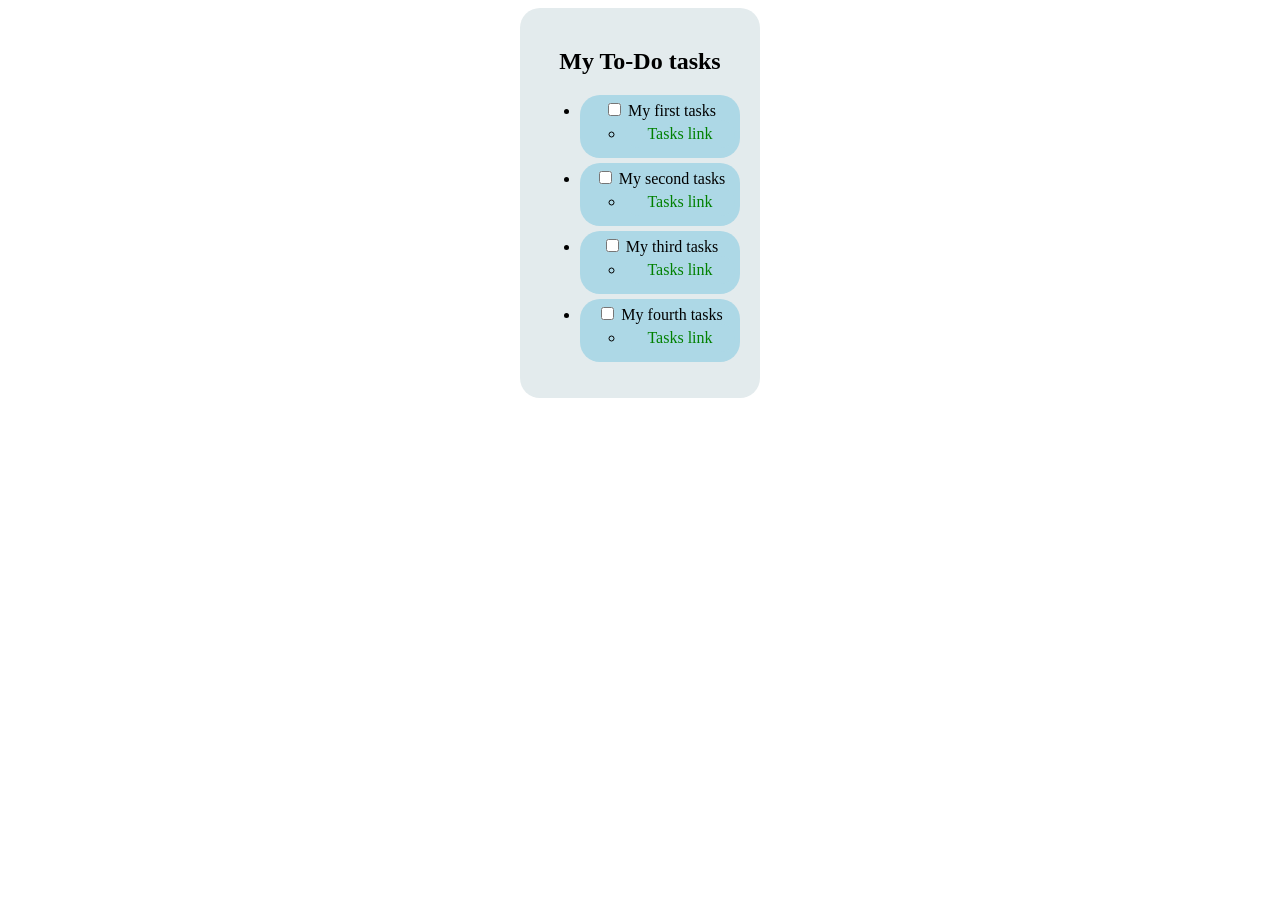
<file: build-a-stylised-todolist/index.html>
<!DOCTYPE html>
<html lang="en">

<head>
    <meta charset="utf-8">
    <meta name="viewport" content="device-width, initial-scale=1.0">
    <title>Styled To-Do List</title>
    <link rel="stylesheet" href="styles.css">
</head>

<body>
    <div class="container">
        <h2>My To-Do tasks</h2>
        <ul class="todo-list">
            <li>
                <input type="checkbox" id="first-input">
                <label for="first-input">My first tasks</label>
                <ul class="sub-item">
                    <li>
                        <a class="sub-item-link" href="https://developer.mozilla.org/en-US/docs/Web/HTML/Reference/Elements/a" target="_blank">Tasks link</a> 
                    </li>
                </ul>
            </li>

            <li>
                <input type="checkbox" id="second-input">
                <label for="second-input">My second tasks</label>
                <ul class="sub-item">
                    <li>
                        <a class="sub-item-link" href="https://developer.mozilla.org/en-US/docs/Web/HTML/Reference/Elements/a" target="_blank">Tasks link</a>
                    </li>
                </ul>
            </li>

            <li>
                <input type="checkbox" id="third-input">
                <label for="third-input">My third tasks</label>
                <ul class="sub-item">
                    <li>
                        <a class="sub-item-link" href="https://developer.mozilla.org/en-US/docs/Web/HTML/Reference/Elements/a" target="_blank">Tasks link</a>
                    </li>
                </ul>
            </li>
            <li>
                <input type="checkbox" id="fourth-input">
                <label for="fourth-input">My fourth tasks</label>
                <ul class="sub-item">
                    <li>
                        <a class="sub-item-link" href="https://developer.mozilla.org/en-US/docs/Web/HTML/Reference/Elements/a" target="_blank">Tasks link</a>
                    </li>
                </ul>
            </li>
        </ul>
    </div>
</body>

</html>
</file>
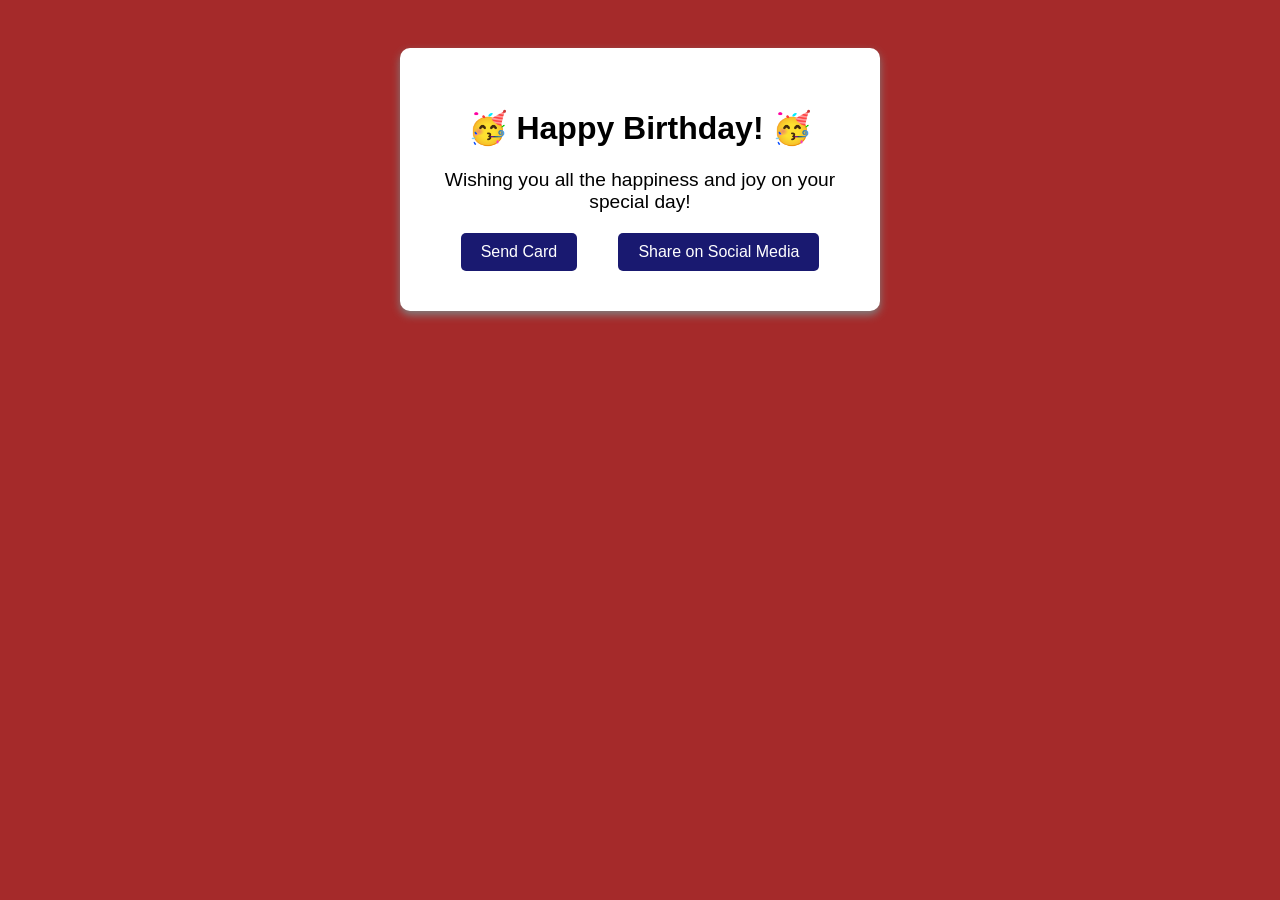
<file: design-a-greeting-card/index.html>
<!DOCTYPE html>
<html lang="en">

<head>
  <meta charset="utf-8">
  <meta name="viewport" content="width=device-width, initial-scale=1.0">
  <title>Greeting Card</title>
  <link href="style.css" rel="stylesheet">
</head>

<body>
  <div class="card" id="greeting-card">
    <h1>Happy Birthday!</h1>
    <p class="message">
      Wishing you all the happiness and joy on your special day!
    </p>
    <div class="card-links">
      <a href="#send" class="send-link">Send Card</a>
      <a href="#share" class="share-link">Share on Social Media</a>
    </div>
  </div>
  <section id="send">
    <h2>Sending your card...</h2>
    <p>Card successfully sent to your recipient!</p>
  </section>
  <section id="share">
    <h2>Sharing your card...</h2>
    <p>Your card was shared on social media!</p>
  </section>
</body>

</html>
</file>
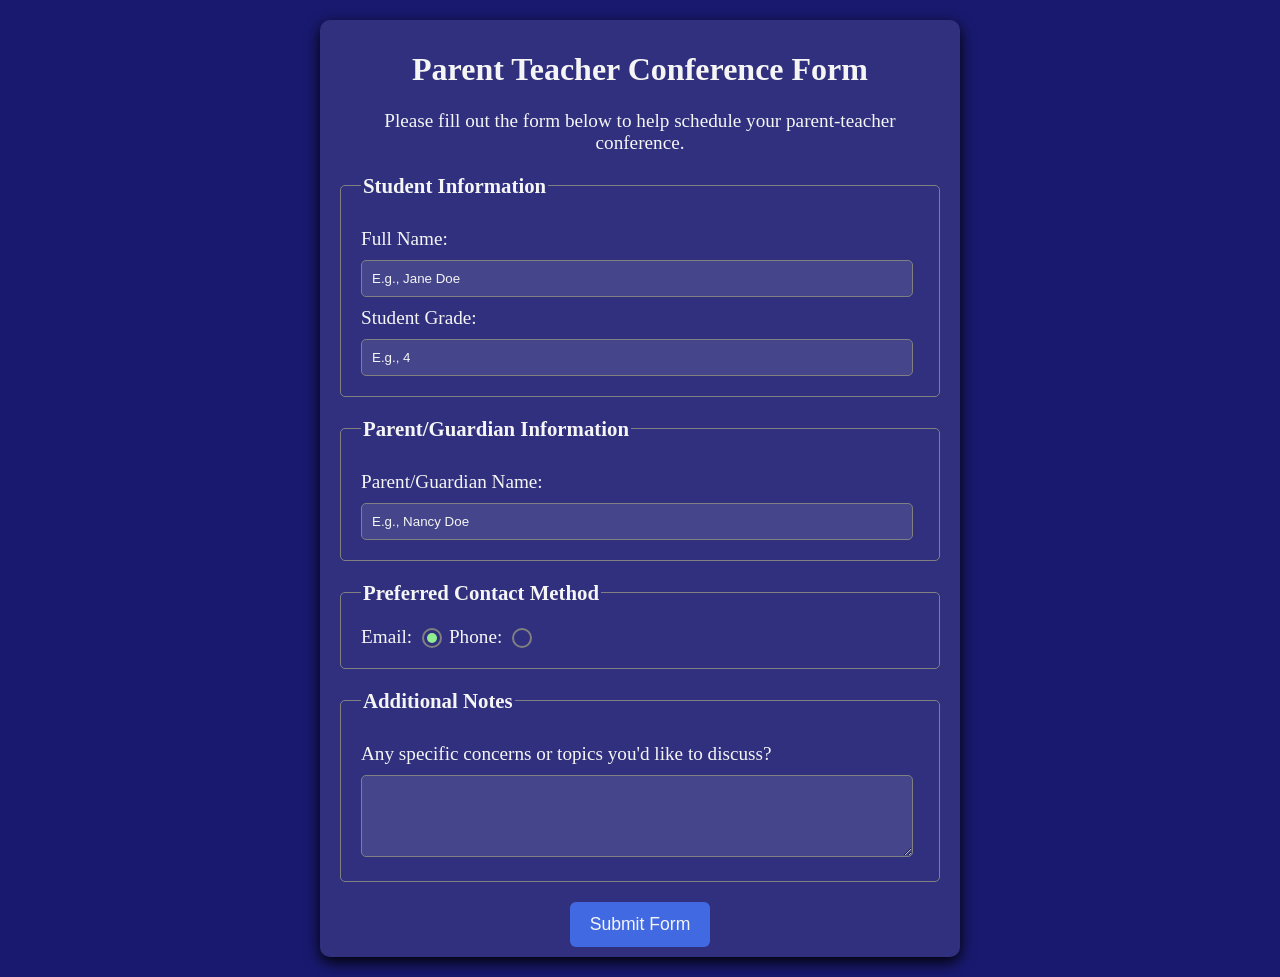
<file: parent-teacher-conference-form/index.html>
<!DOCTYPE html>
<html lang="en">
  <head>
    <meta charset="utf-8">
    <meta name="viewport" content="width=device-width, initial-scale=1.0">
    <title>Parent Teacher Conference Form</title>
    <link rel="stylesheet" href="./styles.css" />
  </head>
  <body>
  <main class="container">
    <h1 class="title center">Parent Teacher Conference Form</h1>
    <p class="description center">Please fill out the form below to help schedule your parent-teacher conference.</p>

     <form>
        <fieldset>
          <legend>Student Information</legend>
          <label for="student-name">Full Name: </label>
          <input
            type="text"
            name="student-name"
            id="student-name"
            required
            placeholder="E.g., Jane Doe"
          />

          <label for="grade">Student Grade: </label>
          <input
            type="number"
            name="grade"
            id="grade"
            required
            placeholder="E.g., 4"
          />
        </fieldset>
        
        <fieldset>
          <legend>Parent/Guardian Information</legend>
          <label for="parent-name">Parent/Guardian Name: </label>
          <input
            type="text"
            name="parent-name"
            id="parent-name"
            required
            placeholder="E.g., Nancy Doe"
          />
        </fieldset>

        <fieldset>
          <legend>Preferred Contact Method</legend>
          <label class="contact-method" for="email">Email: </label>
          <input
            id="email"
            class="contact-method-radio-btn"
            type="radio"
            name="contact-method"
            value="email"
            checked
          />

          <label class="contact-method" for="phone">Phone: </label>
          <input
            id="phone"
            class="contact-method-radio-btn"
            type="radio"
            name="contact-method"
            value="phone"
          />
        </fieldset>

        <fieldset>
          <legend>Additional Notes</legend>
          <label for="notes"
            >Any specific concerns or topics you'd like to discuss?</label
          >
          <textarea id="notes" name="notes" rows="4" cols="50"></textarea>
        </fieldset>

        <button class="submit-btn" type="submit">Submit Form</button>
      </form>
  </main>
  </body>
</html>
</file>
<file: build-a-stylised-todolist/styles.css>
.container {
  width: 200px;
  margin: 0 auto;
  background: rgb(227, 235, 237);
  padding: 20px;
  border-radius: 20px;
  text-align: center;
}

.todo-list li {
  padding: 5px;
  background: lightblue;
  border-radius: 20px;
  margin-bottom: 5px;
}

a {
  text-decoration: none;
}

a:link {
  color: green;
}

a:hover {
  color: red;
}

a:active {
  color: orange;
}

a:visited {
  color: purple;
}

a:focus {
  outline: 2px solid blue
}
</file>
<file: design-a-greeting-card/style.css>
body {
  font-family: Arial, sans-serif;
  padding: 40px;
  text-align: center;
  background-color: brown;
}

.card {
  background-color: white;
  max-width: 400px;
  padding: 40px;
  margin: 0 auto;
  border-radius: 10px;
  box-shadow: 0 4px 8px gray;
  transition: transform 0.3s, background-color 0.3s ease
}

.card:hover {
  background-color: khaki;
  transform: scale(1.1);
}

h1::before {
  content: "🥳 ";
}

h1::after {
  content: " 🥳";
}

.message {
  font-size: 1.2em;
  margin-bottom: 20px;
}

.card-links {
  margin-top: 20px;
  display: flex;
  justify-content: space-around;
}

.card-links a {
  text-decoration: none;
  font-size: 1em;
  padding: 10px 20px;
  border-radius: 5px;
  color: white;
  background-color: midnightblue;
  transition: background-color 0.3s ease;
}

.card-links a:hover {
  background-color: orangered;
}

.card-links a:active {
  background-color: midnightblue;
}

.card-links a:focus {
  outline: 2px solid yellow;
}

.card-links a:visited {
  color: crimson;
}

section {
  margin: 20px auto;
  max-width: 600px;
  background-color: whitesmoke;
  padding: 20px;
  border-radius: 10px;
  display: none;
}

section:hover {
  transform: skewX(10deg);
}

section:target {
  display: block;
}
</file>
<file: parent-teacher-conference-form/styles.css>
body {
  background-color: MidnightBlue;
  color: whitesmoke;
}

.container {
    background-color: #ffffff1a;
    width: 80%;
    max-width: 600px;
    border-radius: 10px;
    margin: 20px auto;
    padding: 10px 20px;
    box-shadow: 0 5px 15px black;  
}

.center {
  text-align: center;
}

.description {
  font-size: 1.2rem;
}

fieldset {
  border: 1px solid gray;
  border-radius: 5px;
  margin: 20px 0;
  padding: 20px;
}

fieldset legend {
  font-size: 1.3rem;
  font-weight: 600;
}

label {
  font-size: 1.2rem;
}

label:not(.contact-method) {
  display: block;
  margin: 10px 0;
}

input:not(.contact-method-radio-btn),
textarea {
  background-color: #ffffff1a;
  width: 95%;
  border: 1px solid gray;
  border-radius: 5px;
  padding: 10px;
}

input,
input::placeholder,
textarea {
  color: whitesmoke;
}


.contact-method-radio-btn {
  appearance: none;
  width: 20px;
  height: 20px;
  border-radius: 50%;
  border: 2px solid gray;
  vertical-align: bottom;
}

.contact-method-radio-btn::before {
  display: block;
  content: " ";
  width: 10px;
  height: 10px;
  border-radius: 50%;
  transform: translate(3px, 3px) scale(0);
  transition: all 0.3s ease-in;
}

.contact-method-radio-btn:checked::before {
  transform: translate(3px, 3px) scale(1);
  background-color: lightgreen;
}

.submit-btn {
  cursor: pointer;
  background-color: royalblue;
  color: whitesmoke;
  border: none;
  border-radius: 6px;
  padding: 12px 20px;
  font-size: 1.1rem;
  display: block;
  margin: auto;
}

.submit-btn:hover{
  background-color: midnightblue;
}
</file>
